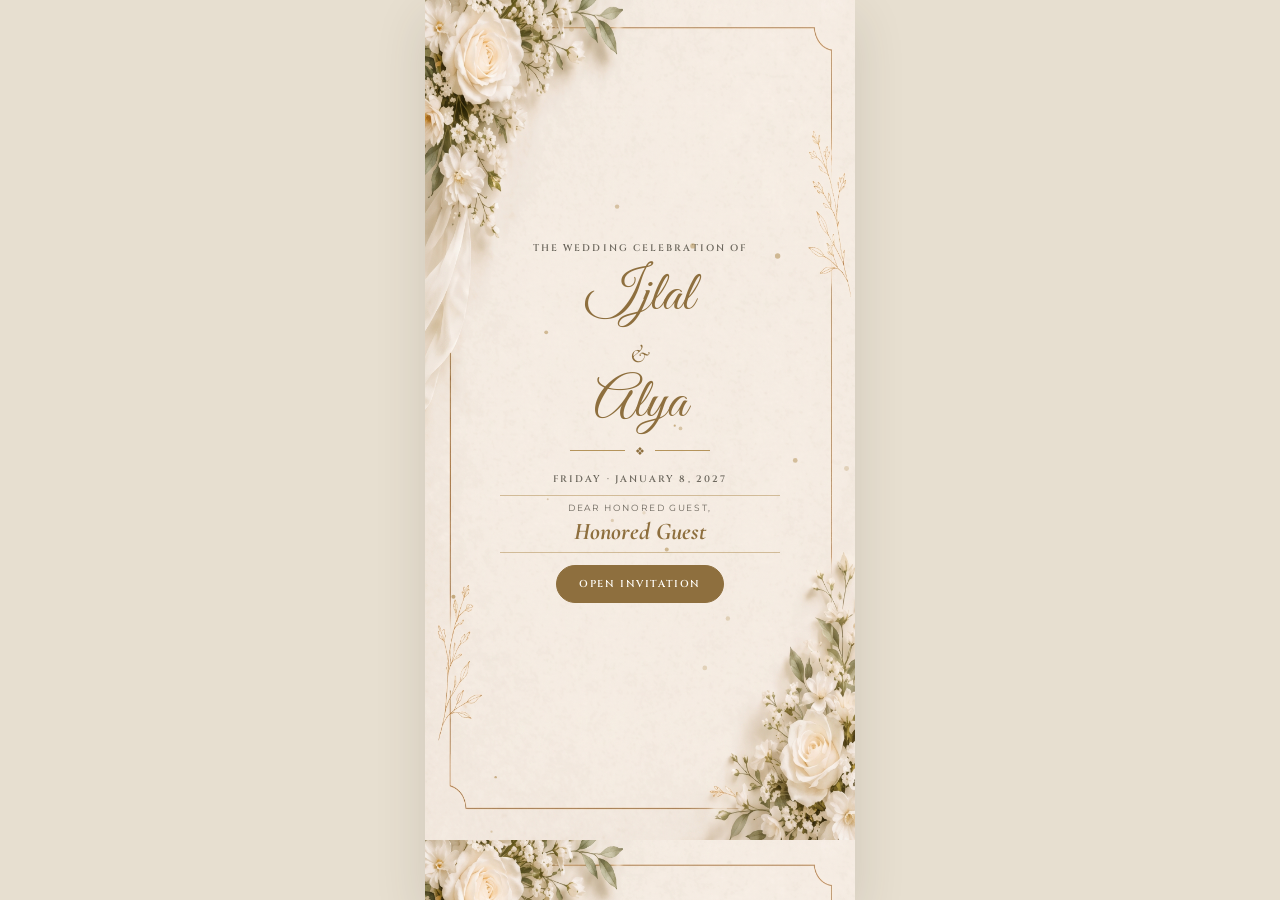
<file: index.html>
<!doctype html>
<html lang="en">
<head>
  <meta charset="utf-8">
  <meta name="viewport" content="width=device-width, initial-scale=1, viewport-fit=cover">
  <meta name="theme-color" content="#f7f2e7">
  <title>The Wedding of Alya &amp; Ijlal</title>

  <link rel="preconnect" href="https://fonts.googleapis.com">
  <link rel="preconnect" href="https://fonts.gstatic.com" crossorigin>
  <link href="https://fonts.googleapis.com/css2?family=Amiri:wght@400;700&family=Cinzel:wght@400;500;600&family=Cormorant+Garamond:ital,wght@0,400;0,500;0,600;1,400;1,600&family=Great+Vibes&family=Montserrat:wght@300;400;500;600&display=swap" rel="stylesheet">

  <link rel="stylesheet" href="css/tokens.css">
  <link rel="stylesheet" href="css/layout.css">
  <link rel="stylesheet" href="css/animations.css">
</head>
<body class="is-locked">
  <main class="mobile-viewport" id="appViewport">
    <!-- Gold sparkle particles (controlled via js/config.js) -->
    <canvas id="goldParticlesCanvas" aria-hidden="true"></canvas>

    <!-- =====================================================================
         CARD 0: OPENING COVER (TERKUNCI HINGGA "OPEN INVITATION" DIKLIK)
         ===================================================================== -->
    <section class="section cover-section" id="cover" aria-label="Opening Cover">
      <div class="gold-card-frame">
        <div class="card-bg-layer" data-card-bg aria-hidden="true"></div>
        <span class="notch tl" aria-hidden="true"></span>
        <span class="notch tr" aria-hidden="true"></span>
        <span class="notch bl" aria-hidden="true"></span>
        <span class="notch br" aria-hidden="true"></span>

        <div class="card-content">
          <p class="kicker-serif">The Wedding Celebration Of</p>

          <h1 class="couple-script cover-couple">
            Ijlal<br>
            <span class="cover-amp">&amp;</span><br>
            Alya
          </h1>

          <div class="ornament-divider" aria-hidden="true"><span>❖</span></div>

          <p class="kicker-serif">Friday · January 8, 2027</p>

          <div class="guest-recipient cover-guest-box">
            <span class="guest-label">Dear Honored Guest,</span>
            <strong class="guest-name" data-guest-name>Honored Guest</strong>
          </div>

          <button class="btn-primary" type="button" id="openInviteBtn">
            Open Invitation
          </button>
        </div>
      </div>
    </section>

    <!-- =====================================================================
         CARD 1: MAIN INVITATION DETAILS
         ===================================================================== -->
    <section class="section hero-section" id="home">
      <div class="gold-card-frame">
        <div class="card-bg-layer" data-card-bg aria-hidden="true"></div>
        <span class="notch tl" aria-hidden="true"></span>
        <span class="notch tr" aria-hidden="true"></span>
        <span class="notch bl" aria-hidden="true"></span>
        <span class="notch br" aria-hidden="true"></span>

        <div class="card-content">
          <p class="bismillah reveal">بِسْمِ اللَّهِ الرَّحْمَٰنِ الرَّحِيمِ</p>

          <p class="kicker-serif reveal">
            Assalamualaikum Warahmatullahi Wabarakatuh
          </p>

          <p class="body-copy reveal">
            With the grace and blessings of Allah SWT, we cordially request the honor of your presence at our wedding celebration.
          </p>

          <p class="italic-subtitle reveal">The Wedding Of</p>

          <h2 class="couple-script reveal" id="groomName">Muhammed Ijlal Basha</h2>
          <p class="parent-caption reveal" id="groomParents">
            Son of Mr. Sakariya &amp; Mrs. Najmunnisa Vadakkakath
          </p>

          <div class="amp-line reveal" aria-hidden="true">
            <span>&amp;</span>
          </div>

          <h2 class="couple-script reveal" id="brideName">Alya Anantha Diahsaputri</h2>
          <p class="parent-caption reveal" id="brideParents">
            Daughter of Mr. Saryanto &amp; Mrs. Yuli Setiyowati
          </p>
          

          <div class="date-trio-grid reveal">
            <div class="date-col-side">FRIDAY</div>
            <div class="date-col-center">
              <span class="month">JANUARY</span>
              <strong class="day">8</strong>
              <span class="year">2027</span>
            </div>
            <div class="date-col-side">
              <span class="time-label">TIME:</span>
              10:00 AM<br>
              TO 3:00 PM
            </div>
          </div>

          <p class="venue-kicker reveal">ALANKAR AUDITORIUM</p>
        </div>
      </div>
    </section>

    <!-- =====================================================================
         CARD 2: SAVE THE DATE, COUNTDOWN & VENUE
         ===================================================================== -->
    <section class="section" id="acara">
      <div class="gold-card-frame compact-frame">
        <div class="card-bg-layer" data-card-bg aria-hidden="true"></div>
        <span class="notch tl" aria-hidden="true"></span>
        <span class="notch tr" aria-hidden="true"></span>
        <span class="notch bl" aria-hidden="true"></span>
        <span class="notch br" aria-hidden="true"></span>

        <div class="card-content">
          <p class="kicker-serif reveal">The Wedding Day</p>
          <h2 class="section-heading reveal">Save The Date</h2>
          <div class="ornament-divider reveal" aria-hidden="true"><span>❖</span></div>

          <div class="countdown-row reveal" role="timer" aria-label="Wedding countdown">
            <div class="cd-box"><b id="cdDays">0</b><span>DAYS</span></div>
            <div class="cd-box"><b id="cdHours">0</b><span>HOURS</span></div>
            <div class="cd-box"><b id="cdMinutes">0</b><span>MINUTES</span></div>
            <div class="cd-box"><b id="cdSeconds">0</b><span>SECONDS</span></div>
          </div>

          <article class="inner-paper-card reveal">
            <div class="event-item">
              <span class="event-day">Friday</span>
              <h3>Wedding Reception</h3>
              <p class="event-date">January 8, 2027</p>
              <p class="event-time">10:00 AM – 3:00 PM</p>
            </div>
          </article>

          <article class="inner-paper-card reveal">
            <div class="pin-icon" aria-hidden="true">
              <svg width="20" height="20" viewBox="0 0 24 24" fill="currentColor">
                <path d="M12 2C8.13 2 5 5.13 5 9c0 5.25 7 13 7 13s7-7.75 7-13c0-3.87-3.13-7-7-7zm0 9.5a2.5 2.5 0 010-5 2.5 2.5 0 010 5z"/>
              </svg>
            </div>
            <p class="kicker-serif">Venue</p>
            <h3 class="venue-title">Alankar Auditorium</h3>
            <a class="btn-outline" style="margin-top: 10px;" target="_blank" rel="noopener"
               href="https://maps.app.goo.gl/t9KXvrFyNUUyo8VB8">
              View on Google Maps ↗
            </a>
          </article>
        </div>
      </div>
    </section>

    <!-- =====================================================================
         CARD 3: PRAYERS & CLOSING
         ===================================================================== -->
    <section class="section" id="doa">
      <div class="gold-card-frame compact-frame">
        <div class="card-bg-layer" data-card-bg aria-hidden="true"></div>
        <span class="notch tl" aria-hidden="true"></span>
        <span class="notch tr" aria-hidden="true"></span>
        <span class="notch bl" aria-hidden="true"></span>
        <span class="notch br" aria-hidden="true"></span>

        <div class="card-content">
          <p class="kicker-serif reveal">With Love &amp; Gratitude</p>
          <h2 class="section-heading reveal">Prayers &amp; Blessings</h2>
          <div class="ornament-divider reveal" aria-hidden="true"><span>❖</span></div>

          <p class="body-copy reveal">
            No words can express our heartfelt gratitude should you grace us with your presence and bestow your warm prayers and blessings upon our union.
          </p>

          <p class="salam-closing reveal">Wassalamualaikum Warahmatullahi Wabarakatuh</p>
          <p class="body-copy reveal" style="margin-bottom: 10px;">With love and joy,</p>

          <div class="inner-paper-card family-card reveal">
            <div class="family-block">
              <span class="family-label">Family of the Groom</span>
              <strong>Mr. Sakariya &amp; Mrs. Najmunnisa Vadakkakath</strong>
            </div>
            <div class="dashed-sep" aria-hidden="true"></div>
            <div class="family-block">
              <span class="family-label">Family of the Bride</span>
              <strong>Mr. Saryanto &amp; Mrs. Yuli Setiyowati</strong>
            </div>
          </div>

          <p class="couple-script reveal" style="font-size: 34px; margin-top: 14px;">
            Ijlal &amp; Alya
          </p>
          <p class="kicker-serif reveal" style="margin-top: 2px;">8 · 1 · 2027</p>
        </div>
      </div>
    </section>
  </main>

  <script type="module" src="js/main.js"></script>
</body>
</html>
</file>
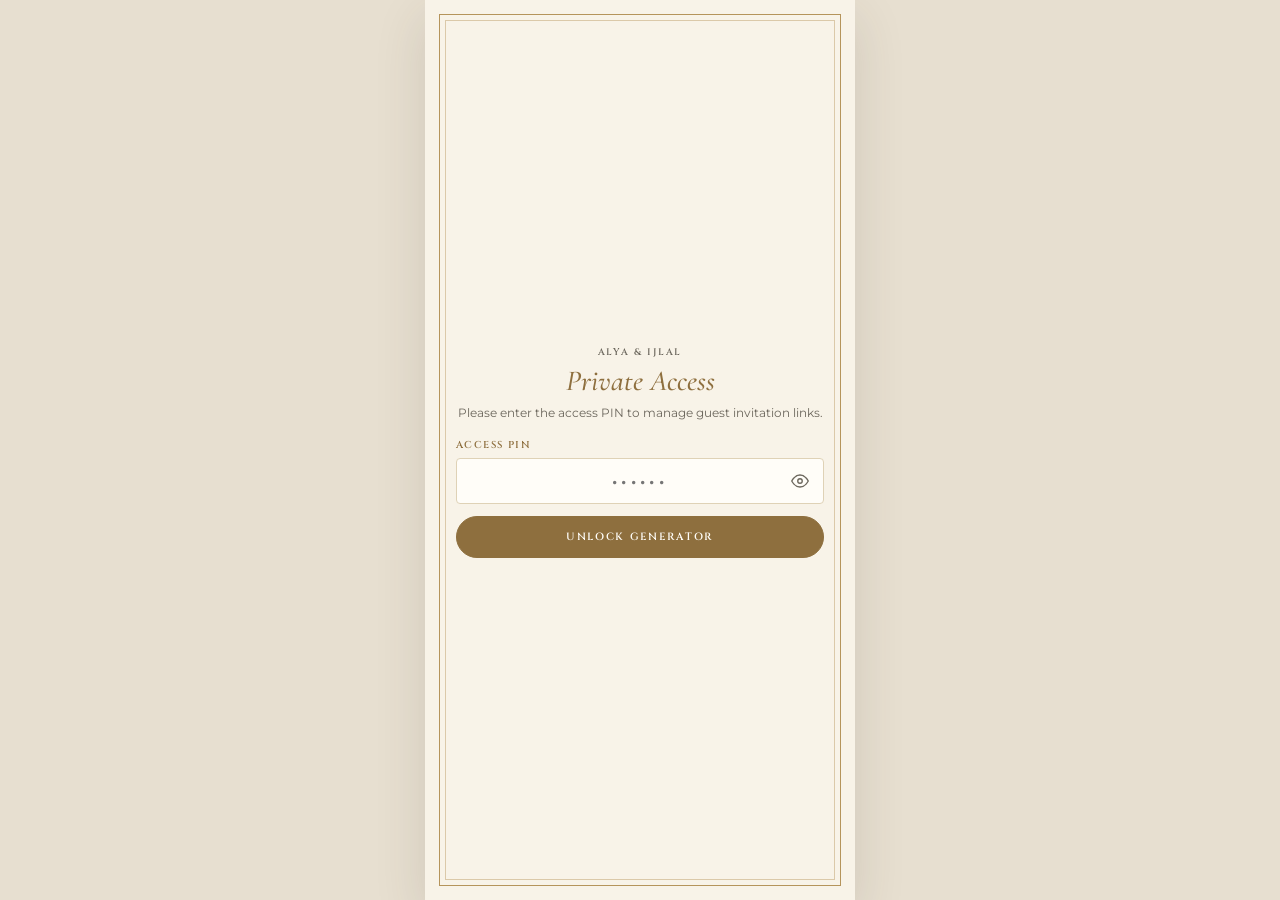
<file: custom-invitation-0110.html>
<!doctype html>
<html lang="en">
<head>
  <meta charset="utf-8">
  <meta name="viewport" content="width=device-width, initial-scale=1, viewport-fit=cover">
  <meta name="robots" content="noindex, nofollow">
  <meta name="theme-color" content="#f7f2e7">
  <title>Guest Link Manager — Alya &amp; Ijlal</title>

  <link rel="preconnect" href="https://fonts.googleapis.com">
  <link rel="preconnect" href="https://fonts.gstatic.com" crossorigin>
  <link href="https://fonts.googleapis.com/css2?family=Cinzel:wght@400;500;600&family=Cormorant+Garamond:ital,wght@0,400;0,500;0,600;1,400;1,600&family=Montserrat:wght@300;400;500;600&display=swap" rel="stylesheet">
  <link rel="stylesheet" href="css/tokens.css">

  <style>
    *, *::before, *::after { box-sizing: border-box; }

    body {
      margin: 0;
      background-color: var(--bg-desktop, #e7dfd0);
      color: var(--ink-primary, #3f3c35);
      font-family: var(--font-sans, 'Montserrat', sans-serif);
      -webkit-font-smoothing: antialiased;
    }

    .mobile-shell {
      position: relative;
      width: 100%;
      max-width: 430px;
      min-height: 100svh;
      margin: 0 auto;
      padding: 14px;
      background-color: var(--paper-cream, #f8f3e8);
      box-shadow: 0 18px 48px rgba(63, 60, 53, 0.14);
    }

    .gold-panel {
      position: relative;
      border: 1.2px solid var(--gold-primary, #b5945b);
      padding: 24px 16px 20px;
      min-height: calc(100svh - 28px);
      display: flex;
      flex-direction: column;
    }

    .gold-panel::before {
      content: "";
      position: absolute;
      inset: 5px;
      border: 0.5px solid rgba(181, 148, 91, 0.45);
      pointer-events: none;
    }

    .panel-inner {
      position: relative;
      z-index: 2;
      width: 100%;
      margin: auto 0;
    }

    .kicker {
      font-family: var(--font-serif-caps, 'Cinzel', serif);
      font-size: 9.5px;
      font-weight: 600;
      letter-spacing: 0.2em;
      text-transform: uppercase;
      text-align: center;
      color: var(--ink-muted, #6c675d);
      margin: 0 0 4px;
    }

    h1 {
      font-family: var(--font-serif-editorial, 'Cormorant Garamond', serif);
      font-style: italic;
      font-weight: 500;
      font-size: 29px;
      text-align: center;
      color: var(--gold-dark, #8e6f3e);
      margin: 0 0 6px;
    }

    .subtitle {
      font-size: 11.5px;
      line-height: 1.6;
      text-align: center;
      color: var(--ink-muted, #6c675d);
      margin: 0 0 16px;
    }

    label {
      display: block;
      font-family: var(--font-serif-caps, 'Cinzel', serif);
      font-size: 10px;
      font-weight: 600;
      letter-spacing: 0.14em;
      text-transform: uppercase;
      color: var(--gold-dark, #8e6f3e);
      margin-bottom: 6px;
    }

    .pin-input-wrap {
      position: relative;
      display: flex;
      align-items: center;
    }

    .pin-input {
      width: 100%;
      height: 46px;
      padding: 10px 44px;
      border: 1px solid var(--gold-soft, #dfd2b6);
      background: #fffdf8;
      color: var(--ink-primary, #3f3c35);
      font-family: inherit;
      font-size: 16px;
      text-align: center;
      letter-spacing: 0.28em;
      font-weight: 600;
      border-radius: 4px;
      transition: border-color 0.2s ease, background-color 0.2s ease;
    }

    .pin-input.is-invalid {
      border-color: #c53030;
      background-color: #fff8f8;
    }

    .btn-eye {
      position: absolute;
      right: 6px;
      width: 36px;
      height: 36px;
      display: inline-flex;
      align-items: center;
      justify-content: center;
      background: transparent;
      border: none;
      color: var(--ink-muted, #6c675d);
      cursor: pointer;
      border-radius: 50%;
    }

    .btn-eye:hover {
      color: var(--gold-dark, #8e6f3e);
      background: rgba(181, 148, 91, 0.1);
    }

    textarea {
      width: 100%;
      padding: 10px 12px;
      border: 1px solid var(--gold-soft, #dfd2b6);
      background: #fffdf8;
      color: var(--ink-primary, #3f3c35);
      font-family: inherit;
      font-size: 13.5px;
      line-height: 1.55;
      border-radius: 4px;
      resize: vertical;
    }

    .pin-input:focus, textarea:focus {
      outline: none;
      border-color: var(--gold-primary, #b5945b);
    }

    .btn-generate {
      margin-top: 12px;
      width: 100%;
      min-height: 42px;
      padding: 11px 18px;
      background-color: var(--gold-dark, #8e6f3e);
      color: #fffdf8;
      border: 1px solid var(--gold-dark, #8e6f3e);
      border-radius: 999px;
      font-family: var(--font-serif-caps, 'Cinzel', serif);
      font-size: 10.5px;
      font-weight: 600;
      letter-spacing: 0.16em;
      text-transform: uppercase;
      cursor: pointer;
    }

    .btn-generate:active { transform: scale(0.98); }

    .pin-alert {
      display: none;
      align-items: center;
      justify-content: center;
      gap: 8px;
      margin-top: 14px;
      padding: 10px 12px;
      background: #fdf2f2;
      border: 1px solid #e2a3a3;
      color: #9b2c2c;
      font-size: 12px;
      font-weight: 500;
      border-radius: 6px;
      text-align: center;
    }

    .pin-alert.is-visible { display: flex; }

    @keyframes shakeInput {
      0%, 100% { transform: translateX(0); }
      20%, 60% { transform: translateX(-6px); }
      40%, 80% { transform: translateX(6px); }
    }

    .shake { animation: shakeInput 0.35s ease; }

    /* Header Riwayat */
    .result-header {
      display: none;
      justify-content: space-between;
      align-items: center;
      gap: 6px;
      margin: 18px 0 8px;
      padding-top: 14px;
      border-top: 0.8px solid rgba(181, 148, 91, 0.45);
      font-size: 11px;
      font-weight: 500;
      color: var(--ink-muted, #6c675d);
    }

    .result-header.is-visible { display: flex; }

    .header-actions {
      display: flex;
      gap: 6px;
    }

    .btn-backup {
      background: transparent;
      border: 1px solid var(--gold-primary, #b5945b);
      color: var(--gold-dark, #8e6f3e);
      border-radius: 999px;
      padding: 4px 10px;
      font-size: 10.5px;
      cursor: pointer;
    }

    .btn-clear {
      background: transparent;
      border: 1px solid #d4a5a5;
      color: #9b2c2c;
      border-radius: 999px;
      padding: 4px 10px;
      font-size: 10.5px;
      cursor: pointer;
    }

    /* Area Riwayat Scrollable */
    .guest-list {
      display: flex;
      flex-direction: column;
      gap: 9px;
      max-height: 330px;
      overflow-y: auto;
      padding-right: 4px;
      overscroll-behavior: contain;
    }

    .guest-list::-webkit-scrollbar {
      width: 4px;
    }
    .guest-list::-webkit-scrollbar-track {
      background: rgba(223, 210, 182, 0.35);
      border-radius: 999px;
    }
    .guest-list::-webkit-scrollbar-thumb {
      background: var(--gold-primary, #b5945b);
      border-radius: 999px;
    }

    .guest-card {
      position: relative;
      background: rgba(255, 253, 248, 0.92);
      border: 1px solid var(--gold-soft, #dfd2b6);
      padding: 10px 12px;
      border-radius: 4px;
      flex-shrink: 0;
    }

    .guest-card-top {
      display: flex;
      justify-content: space-between;
      align-items: flex-start;
      gap: 8px;
    }

    .guest-name {
      display: block;
      font-family: var(--font-serif-editorial, 'Cormorant Garamond', serif);
      font-style: italic;
      font-size: 19px;
      font-weight: 600;
      color: var(--gold-dark, #8e6f3e);
      margin-bottom: 2px;
    }

    .btn-delete-guest {
      background: transparent;
      border: 1px solid transparent;
      color: var(--ink-muted, #6c675d);
      font-size: 16px;
      line-height: 1;
      padding: 2px 6px;
      cursor: pointer;
      border-radius: 4px;
    }

    .btn-delete-guest:hover {
      color: #9b2c2c;
      background: #fdf2f2;
      border-color: #ebd0d0;
    }

    .guest-url {
      display: block;
      font-size: 10px;
      color: var(--ink-muted, #6c675d);
      word-break: break-all;
      margin-bottom: 8px;
    }

    .action-row {
      display: grid;
      grid-template-columns: 1fr 1fr 1.25fr;
      gap: 6px;
    }

    .btn-action {
      display: inline-flex;
      align-items: center;
      justify-content: center;
      min-height: 34px;
      padding: 5px 8px;
      font-family: inherit;
      font-size: 11px;
      font-weight: 500;
      border-radius: 999px;
      text-decoration: none;
      cursor: pointer;
    }

    .btn-preview {
      background: transparent;
      border: 1px solid var(--gold-soft, #dfd2b6);
      color: var(--ink-primary, #3f3c35);
    }

    .btn-copy {
      background: #fffdf8;
      border: 1px solid var(--gold-dark, #8e6f3e);
      color: var(--gold-dark, #8e6f3e);
    }

    .btn-wa {
      background: #25d366;
      border: 1px solid #25d366;
      color: #ffffff;
    }

    /* ========================================================================
       MODAL KONFIRMASI HAPUS (CUSTOM IN-APP DIALOG)
       ======================================================================== */
    .confirm-backdrop {
      position: fixed;
      inset: 0;
      background: rgba(63, 60, 53, 0.45);
      backdrop-filter: blur(2px);
      display: flex;
      align-items: center;
      justify-content: center;
      padding: 20px;
      z-index: 50;
    }

    .confirm-box {
      width: 100%;
      max-width: 340px;
      background: var(--paper-cream, #f8f3e8);
      border: 1.2px solid var(--gold-primary, #b5945b);
      padding: 22px 18px 18px;
      text-align: center;
      box-shadow: 0 18px 40px rgba(0, 0, 0, 0.22);
      border-radius: 6px;
    }

    .confirm-title {
      font-family: var(--font-serif-editorial, 'Cormorant Garamond', serif);
      font-style: italic;
      font-size: 24px;
      font-weight: 600;
      color: var(--gold-dark, #8e6f3e);
      margin: 0 0 8px;
    }

    .confirm-desc {
      font-size: 12.5px;
      line-height: 1.6;
      color: var(--ink-primary, #3f3c35);
      margin: 0 0 18px;
    }

    .confirm-actions {
      display: grid;
      grid-template-columns: 1fr 1fr;
      gap: 8px;
    }

    .btn-modal-cancel,
    .btn-modal-danger {
      min-height: 40px;
      padding: 9px 12px;
      border-radius: 999px;
      font-family: var(--font-serif-caps, 'Cinzel', serif);
      font-size: 10px;
      font-weight: 600;
      letter-spacing: 0.12em;
      text-transform: uppercase;
      cursor: pointer;
    }

    .btn-modal-cancel {
      background: #fffdf8;
      border: 1px solid var(--gold-soft, #dfd2b6);
      color: var(--ink-muted, #6c675d);
    }

    .btn-modal-danger {
      background: #9b2c2c;
      border: 1px solid #9b2c2c;
      color: #fffdf8;
    }

    .is-hidden { display: none !important; }
  </style>
</head>
<body>
  <main class="mobile-shell">
    <div class="gold-panel">
      <!-- LAYAR KUNCI PIN -->
      <div class="panel-inner" id="pinGate">
        <p class="kicker">Alya &amp; Ijlal</p>
        <h1>Private Access</h1>
        <p class="subtitle">Please enter the access PIN to manage guest invitation links.</p>

        <form id="pinForm" novalidate>
          <label for="pinInput">Access PIN</label>
          <div class="pin-input-wrap" id="pinInputWrap">
            <input id="pinInput" class="pin-input" type="password" inputmode="numeric" autocomplete="off" placeholder="••••••">
            <button type="button" class="btn-eye" id="togglePinBtn" aria-label="Show PIN" title="Show / Hide PIN">
              <svg id="eyeOpenIcon" width="18" height="18" viewBox="0 0 24 24" fill="none" stroke="currentColor" stroke-width="1.8" stroke-linecap="round" stroke-linejoin="round">
                <path d="M1 12s4-8 11-8 11 8 11 8-4 8-11 8-11-8-11-8z"></path>
                <circle cx="12" cy="12" r="3"></circle>
              </svg>
              <svg id="eyeClosedIcon" class="is-hidden" width="18" height="18" viewBox="0 0 24 24" fill="none" stroke="currentColor" stroke-width="1.8" stroke-linecap="round" stroke-linejoin="round">
                <path d="M17.94 17.94A10.07 10.07 0 0 1 12 20c-7 0-11-8-11-8a18.45 18.45 0 0 1 5.06-5.94"></path>
                <path d="M9.9 4.24A9.12 9.12 0 0 1 12 4c7 0 11 8 11 8a18.5 18.5 0 0 1-2.16 3.19"></path>
                <line x1="1" y1="1" x2="23" y2="23"></line>
              </svg>
            </button>
          </div>

          <button class="btn-generate" type="submit">Unlock Generator</button>

          <div class="pin-alert" id="pinAlert" role="alert">
            <svg width="16" height="16" viewBox="0 0 24 24" fill="none" stroke="currentColor" stroke-width="2">
              <circle cx="12" cy="12" r="10"></circle>
              <line x1="12" y1="8" x2="12" y2="12"></line>
              <line x1="12" y1="16" x2="12.01" y2="16"></line>
            </svg>
            <span id="pinAlertText">PIN yang Anda masukkan salah. Silakan coba lagi.</span>
          </div>
        </form>
      </div>

      <!-- LAYAR UTAMA GENERATOR -->
      <div class="panel-inner is-hidden" id="generatorApp">
        <p class="kicker">Alya &amp; Ijlal</p>
        <h1>Guest Link Generator</h1>
        <p class="subtitle">
          Type or paste guest names below (one name per line) to add them to your invitation list.
        </p>

        <label for="guestNames">Add Guest Names (1 Per Line)</label>
        <textarea id="guestNames" rows="3" placeholder="Mr. Budi Santoso&#10;Dr. Ahmad &amp; Family&#10;Ms. Sarah"></textarea>

        <button class="btn-generate" type="button" id="generateBtn">
          + Add &amp; Create Links
        </button>

        <div class="result-header" id="resultHeader">
          <span id="guestCount">0 Guests</span>
          <div class="header-actions">
            <button class="btn-backup" type="button" id="copyAllNamesBtn">Copy List</button>
            <button class="btn-clear" type="button" id="clearAllBtn">Clear</button>
          </div>
        </div>

        <div class="guest-list" id="resultList"></div>
      </div>
    </div>
  </main>

  <!-- MODAL KONFIRMASI HAPUS (CUSTOM) -->
  <div class="confirm-backdrop is-hidden" id="confirmModal" role="dialog" aria-modal="true" aria-labelledby="confirmTitle">
    <div class="confirm-box">
      <h2 class="confirm-title" id="confirmTitle">Remove Guest</h2>
      <p class="confirm-desc" id="confirmDesc">Are you sure you want to remove this guest from the list?</p>
      <div class="confirm-actions">
        <button type="button" class="btn-modal-cancel" id="confirmCancelBtn">Cancel</button>
        <button type="button" class="btn-modal-danger" id="confirmOkBtn">Yes, Remove</button>
      </div>
    </div>
  </div>

  <script type="module">
    import { INVITATION_CONFIG, createGuestSignature } from "./js/config.js";

    const STORAGE_KEY = "alya_ijlal_guest_history_v2";
    const AUTH_KEY = "alya_ijlal_gen_unlocked";

    const rawPin = INVITATION_CONFIG?.generator?.pin;
    const requiredPin = rawPin !== undefined ? String(rawPin).trim() : "261226";

    const pinGate = document.getElementById("pinGate");
    const generatorApp = document.getElementById("generatorApp");
    const pinForm = document.getElementById("pinForm");
    const pinInputWrap = document.getElementById("pinInputWrap");
    const pinInput = document.getElementById("pinInput");
    const togglePinBtn = document.getElementById("togglePinBtn");
    const eyeOpenIcon = document.getElementById("eyeOpenIcon");
    const eyeClosedIcon = document.getElementById("eyeClosedIcon");
    const pinAlert = document.getElementById("pinAlert");
    const pinAlertText = document.getElementById("pinAlertText");

    function unlockGenerator() {
      pinGate.classList.add("is-hidden");
      generatorApp.classList.remove("is-hidden");
    }

    function showPinError(message) {
      pinAlertText.textContent = message;
      pinAlert.classList.add("is-visible");
      pinInput.classList.add("is-invalid");
      pinInputWrap.classList.remove("shake");
      void pinInputWrap.offsetWidth;
      pinInputWrap.classList.add("shake");
    }

    function clearPinError() {
      pinAlert.classList.remove("is-visible");
      pinInput.classList.remove("is-invalid");
    }

    togglePinBtn.addEventListener("click", () => {
      const isHidden = pinInput.type === "password";
      pinInput.type = isHidden ? "text" : "password";
      eyeOpenIcon.classList.toggle("is-hidden", isHidden);
      eyeClosedIcon.classList.toggle("is-hidden", !isHidden);
      togglePinBtn.setAttribute("aria-label", isHidden ? "Hide PIN" : "Show PIN");
      pinInput.focus();
    });

    pinInput.addEventListener("input", clearPinError);

    if (!requiredPin || sessionStorage.getItem(AUTH_KEY) === "1") {
      unlockGenerator();
    }

    pinForm.addEventListener("submit", (e) => {
      e.preventDefault();
      const entered = pinInput.value.trim();

      if (!entered) {
        showPinError("Silakan masukkan PIN terlebih dahulu.");
        pinInput.focus();
        return;
      }

      if (entered === requiredPin) {
        sessionStorage.setItem(AUTH_KEY, "1");
        clearPinError();
        unlockGenerator();
      } else {
        showPinError("PIN salah. Periksa kembali kode akses Anda.");
        pinInput.value = "";
        pinInput.focus();
      }
    });

    // =========================================================================
    // MODAL KONFIRMASI KUSTOM (PENGGANTI BROWSER CONFIRM)
    // =========================================================================
    const confirmModal = document.getElementById("confirmModal");
    const confirmTitle = document.getElementById("confirmTitle");
    const confirmDesc = document.getElementById("confirmDesc");
    const confirmCancelBtn = document.getElementById("confirmCancelBtn");
    const confirmOkBtn = document.getElementById("confirmOkBtn");
    let pendingConfirmAction = null;

    function openConfirmModal({ title, description, confirmLabel, onConfirm }) {
      confirmTitle.textContent = title;
      confirmDesc.innerHTML = description;
      confirmOkBtn.textContent = confirmLabel;
      pendingConfirmAction = onConfirm;
      confirmModal.classList.remove("is-hidden");
    }

    function closeConfirmModal() {
      confirmModal.classList.add("is-hidden");
      pendingConfirmAction = null;
    }

    confirmCancelBtn.addEventListener("click", closeConfirmModal);
    confirmModal.addEventListener("click", (e) => {
      if (e.target === confirmModal) closeConfirmModal();
    });
    document.addEventListener("keydown", (e) => {
      if (e.key === "Escape" && !confirmModal.classList.contains("is-hidden")) {
        closeConfirmModal();
      }
    });
    confirmOkBtn.addEventListener("click", () => {
      if (typeof pendingConfirmAction === "function") {
        pendingConfirmAction();
      }
      closeConfirmModal();
    });

    // =========================================================================
    // LOGIKA RIWAYAT TAMU BERTUMPUK & SCROLLABLE
    // =========================================================================
    const textarea = document.getElementById("guestNames");
    const generateBtn = document.getElementById("generateBtn");
    const resultList = document.getElementById("resultList");
    const resultHeader = document.getElementById("resultHeader");
    const guestCountEl = document.getElementById("guestCount");
    const copyAllNamesBtn = document.getElementById("copyAllNamesBtn");
    const clearAllBtn = document.getElementById("clearAllBtn");

    function loadGuestHistory() {
      const raw = localStorage.getItem(STORAGE_KEY);
      if (!raw) return [];
      try {
        const parsed = JSON.parse(raw);
        return Array.isArray(parsed) ? parsed : [];
      } catch {
        return [];
      }
    }

    function saveGuestHistory(list) {
      localStorage.setItem(STORAGE_KEY, JSON.stringify(list));
    }

    function resolveBaseInvitationUrl() {
      const targetFile = window.location.protocol === "file:" ? "index.html" : "./";
      return new URL(targetFile, window.location.href);
    }

    function escapeHtml(str) {
      return str
        .replace(/&/g, "&amp;")
        .replace(/</g, "&lt;")
        .replace(/>/g, "&gt;")
        .replace(/"/g, "&quot;");
    }

    async function copyToClipboard(text) {
      if (!text) return false;
      if (navigator.clipboard && window.isSecureContext) {
        try {
          await navigator.clipboard.writeText(text);
          return true;
        } catch {}
      }
      const tempArea = document.createElement("textarea");
      tempArea.value = text;
      tempArea.setAttribute("readonly", "");
      tempArea.style.position = "fixed";
      tempArea.style.opacity = "0";
      document.body.appendChild(tempArea);
      tempArea.select();
      tempArea.setSelectionRange(0, 99999);
      let copied = false;
      try {
        copied = document.execCommand("copy");
      } catch {
        copied = false;
      }
      document.body.removeChild(tempArea);
      return copied;
    }

    function renderGuestHistory() {
      const names = loadGuestHistory();
      resultList.innerHTML = "";

      if (names.length === 0) {
        resultHeader.classList.remove("is-visible");
        return;
      }

      resultHeader.classList.add("is-visible");
      guestCountEl.textContent = `${names.length} Guest${names.length > 1 ? "s" : ""}`;

      names.forEach((name, index) => {
        const urlObj = resolveBaseInvitationUrl();
        urlObj.searchParams.set("to", name);
        urlObj.searchParams.set("s", createGuestSignature(name));
        const finalLink = urlObj.toString();

        const waMessage = [
          "Assalamualaikum Warahmatullahi Wabarakatuh.",
          "",
          `Dear *${name}*,`,
          "With the grace and blessings of Allah SWT, we cordially invite you to the wedding celebration of *Alya & Ijlal*.",
          "",
          "Please open your personal invitation here:",
          finalLink,
          "",
          "Thank you for your warm prayers and blessings."
        ].join("\n");

        const card = document.createElement("div");
        card.className = "guest-card";
        card.innerHTML = `
          <div class="guest-card-top">
            <strong class="guest-name">${escapeHtml(name)}</strong>
            <button type="button" class="btn-delete-guest" title="Remove guest" aria-label="Remove ${escapeHtml(name)}">&times;</button>
          </div>
          <span class="guest-url">${escapeHtml(finalLink)}</span>
          <div class="action-row">
            <a class="btn-action btn-preview" target="_blank" rel="noopener" href="${finalLink}">Preview ↗</a>
            <button type="button" class="btn-action btn-copy">Copy Link</button>
            <a class="btn-action btn-wa" target="_blank" rel="noopener" href="https://wa.me/?text=${encodeURIComponent(waMessage)}">WhatsApp</a>
          </div>
        `;

        card.querySelector(".btn-copy").addEventListener("click", async (e) => {
          const ok = await copyToClipboard(finalLink);
          e.target.textContent = ok ? "Copied!" : "Failed";
          setTimeout(() => { e.target.textContent = "Copy Link"; }, 1500);
        });

        // Hapus satuan dengan modal konfirmasi kustom
        card.querySelector(".btn-delete-guest").addEventListener("click", () => {
          openConfirmModal({
            title: "Remove Guest",
            description: `Remove <strong>${escapeHtml(name)}</strong> from your invitation history?`,
            confirmLabel: "Yes, Remove",
            onConfirm: () => {
              const current = loadGuestHistory();
              current.splice(index, 1);
              saveGuestHistory(current);
              renderGuestHistory();
            }
          });
        });

        resultList.appendChild(card);
      });
    }

    // Langsung tambahkan tanpa konfirmasi agar cepat untuk input berulang
    function addGuestsFromInput() {
      const incoming = textarea.value
        .split("\n")
        .map((line) => line.trim())
        .filter(Boolean);

      if (incoming.length === 0) return;

      const existing = loadGuestHistory();
      const existingLower = new Set(existing.map((n) => n.toLowerCase()));

      const uniqueNew = incoming.filter((name) => {
        const key = name.toLowerCase();
        if (existingLower.has(key)) return false;
        existingLower.add(key);
        return true;
      });

      const updated = [...uniqueNew, ...existing];
      saveGuestHistory(updated);
      textarea.value = "";
      resultList.scrollTop = 0;
      renderGuestHistory();
    }

    copyAllNamesBtn.addEventListener("click", async () => {
      const allNamesText = loadGuestHistory().join("\n");
      const ok = await copyToClipboard(allNamesText);
      copyAllNamesBtn.textContent = ok ? "List Copied!" : "Failed";
      setTimeout(() => { copyAllNamesBtn.textContent = "Copy List"; }, 1500);
    });

    // Clear semua dengan modal konfirmasi kustom
    clearAllBtn.addEventListener("click", () => {
      const total = loadGuestHistory().length;
      if (total === 0) return;

      openConfirmModal({
        title: "Clear All History",
        description: `Are you sure you want to delete all <strong>${total} guest${total > 1 ? "s" : ""}</strong> from this device?`,
        confirmLabel: "Yes, Clear All",
        onConfirm: () => {
          saveGuestHistory([]);
          renderGuestHistory();
        }
      });
    });

    generateBtn.addEventListener("click", addGuestsFromInput);

    renderGuestHistory();
  </script>
</body>
</html>
</file>
<file: css/tokens.css>
/* ==========================================================================
   DESIGN TOKENS (Palet Warna, Tipografi, Ukuran Mobile-First)
   ========================================================================== */
:root {
  /* Palet warna hangat sesuai Referensi 1 (Ivory Paper & Champagne Gold) */
  --bg-desktop: #e7dfd0;
  --paper-cream: #f8f3e8;
  --paper-highlight: #fffdf8;
  --paper-shadow: #ede4d2;
  --card-surface: rgba(255, 253, 248, 0.88);

  --gold-primary: #b5945b;
  --gold-dark: #8e6f3e;
  --gold-soft: #dfd2b6;
  --sage-leaf: #7f8b73;

  --ink-primary: #3f3c35;
  --ink-muted: #6c675d;

  /* Tipografi */
  --font-arabic: 'Amiri', serif;
  --font-serif-caps: 'Cinzel', serif;
  --font-serif-editorial: 'Cormorant Garamond', Georgia, serif;
  --font-script: 'Great Vibes', cursive;
  --font-sans: 'Montserrat', -apple-system, BlinkMacSystemFont, sans-serif;

  /* Ukuran Viewport Mobile */
  --mobile-max-width: 430px;
  --frame-inset: 12px;
  --tap-min-height: 44px;
}
</file>
<file: css/layout.css>
/* ==========================================================================
   MOBILE-FIRST LAYOUT & KOMPONEN KARTU UNDANGAN
   ========================================================================== */
*, *::before, *::after {
  box-sizing: border-box;
}

html {
  scroll-behavior: smooth;
  -webkit-text-size-adjust: 100%;
}

body {
  margin: 0;
  background-color: var(--bg-desktop);
  color: var(--ink-primary);
  font-family: var(--font-sans);
  -webkit-font-smoothing: antialiased;
}

/* Container utama berukuran layar HP standar (100% di mobile, 430px di desktop) */
.mobile-viewport {
  position: relative;
  width: 100%;
  max-width: var(--mobile-max-width);
  min-height: 100svh;
  margin: 0 auto;
  background-color: var(--paper-cream);
  /* Tekstur kertas katun halus */
  background-image:
    radial-gradient(circle at 50% 25%, var(--paper-highlight) 0%, var(--paper-cream) 68%, var(--paper-shadow) 100%),
    repeating-linear-gradient(0deg, rgba(181, 148, 91, 0.03) 0 1px, transparent 1px 4px),
    repeating-linear-gradient(90deg, rgba(181, 148, 91, 0.03) 0 1px, transparent 1px 4px);
  box-shadow: 0 18px 48px rgba(63, 60, 53, 0.14);
  overflow-x: hidden;
}

/* Layer opsional jika menggunakan gambar template latar penuh */
.bg-template-layer {
  position: fixed;
  top: 0;
  left: 50%;
  transform: translateX(-50%);
  width: 100%;
  max-width: var(--mobile-max-width);
  height: 100svh;
  pointer-events: none;
  z-index: 0;
}

.bg-template-layer img,
.bg-template-layer video {
  width: 100%;
  height: 100%;
  object-fit: cover;
  opacity: 0.96;
}

/* Section */
.section {
  position: relative;
  padding: 12px 0;
  z-index: 2;
}

.hero-section {
  min-height: 100svh;
  display: flex;
  flex-direction: column;
}

/* Bingkai Garis Emas Ganda dengan Sudut Melengkung (Signature Referensi 1) */
.gold-card-frame {
  position: relative;
  flex: 1;
  margin: var(--frame-inset);
  padding: 36px 20px 42px;
  border: 1.2px solid var(--gold-primary);
  display: flex;
  flex-direction: column;
  justify-content: center;
  text-align: center;
}

.gold-card-frame::before {
  content: "";
  position: absolute;
  inset: 5px;
  border: 0.5px solid rgba(181, 148, 91, 0.48);
  pointer-events: none;
}

.compact-frame {
  padding: 34px 18px 36px;
}

/* Sudut melengkung masuk (Notched Corners) */
.notch {
  position: absolute;
  width: 18px;
  height: 18px;
  border: 1.2px solid var(--gold-primary);
  background-color: var(--paper-cream);
  z-index: 3;
  pointer-events: none;
}
.notch.tl { top: -1px; left: -1px; border-top: 0; border-left: 0; border-bottom-right-radius: 18px; }
.notch.tr { top: -1px; right: -1px; border-top: 0; border-right: 0; border-bottom-left-radius: 18px; }
.notch.bl { bottom: -1px; left: -1px; border-bottom: 0; border-left: 0; border-top-right-radius: 18px; }
.notch.br { bottom: -1px; right: -1px; border-bottom: 0; border-right: 0; border-top-left-radius: 18px; }

/* Ornamen Bunga Sudut & Ranting Botani */
.floral-corner {
  position: absolute;
  width: 168px;
  max-width: 44vw;
  pointer-events: none;
  z-index: 4;
}
.floral-corner img,
.floral-corner svg {
  display: block;
  width: 100%;
  height: auto;
}
.floral-tl {
  top: -8px;
  left: -8px;
  transform-origin: top left;
}
.floral-br {
  bottom: -8px;
  right: -8px;
  transform-origin: bottom right;
}

.botanical-sprig {
  position: absolute;
  width: 46px;
  pointer-events: none;
  z-index: 3;
  opacity: 0.85;
}
.botanical-sprig svg,
.botanical-sprig img {
  display: block;
  width: 100%;
  height: auto;
}
.sprig-right {
  right: 4px;
  top: 28%;
}
.sprig-left {
  left: 4px;
  bottom: 24%;
}

.card-content {
  position: relative;
  z-index: 5;
}

/* Tipografi */
.bismillah {
  font-family: var(--font-arabic);
  font-size: 24px;
  color: var(--gold-dark);
  margin: 14px 0 8px;
  line-height: 1.6;
}

.kicker-serif {
  font-family: var(--font-serif-caps);
  font-size: 9.5px;
  font-weight: 600;
  letter-spacing: 0.22em;
  text-transform: uppercase;
  color: var(--ink-muted);
  line-height: 1.65;
  margin: 4px 0;
}

.body-copy {
  font-size: 12px;
  line-height: 1.8;
  color: var(--ink-muted);
  max-width: 310px;
  margin: 10px auto 14px;
}

.italic-subtitle {
  font-family: var(--font-serif-editorial);
  font-style: italic;
  font-size: 22px;
  color: var(--gold-dark);
  margin: 4px 0 2px;
}

.couple-script {
  font-family: var(--font-script);
  font-size: clamp(36px, 9.8vw, 44px);
  font-weight: 400;
  color: var(--gold-dark);
  line-height: 1.15;
  margin: 4px 0;
}

.parent-caption {
  font-family: var(--font-serif-caps);
  font-size: 9px;
  letter-spacing: 0.1em;
  color: var(--ink-muted);
  line-height: 1.55;
  max-width: 300px;
  margin: 0 auto;
}

/* Garis Pemisah "— & —" */
.amp-line {
  display: flex;
  align-items: center;
  justify-content: center;
  gap: 12px;
  width: 190px;
  margin: 10px auto;
}
.amp-line::before,
.amp-line::after {
  content: "";
  flex: 1;
  height: 0.8px;
  background-color: var(--gold-primary);
}
.amp-line span {
  font-family: var(--font-serif-editorial);
  font-style: italic;
  font-size: 23px;
  color: var(--gold-dark);
}

/* Tata Letak Tanggal 3 Kolom Persis Referensi 1 */
.date-trio-grid {
  display: grid;
  grid-template-columns: 1fr auto 1fr;
  align-items: center;
  max-width: 330px;
  margin: 18px auto 14px;
}
.date-col-side {
  font-family: var(--font-serif-caps);
  font-size: 9.5px;
  letter-spacing: 0.14em;
  color: var(--ink-primary);
  line-height: 1.65;
  padding: 0 6px;
}
.time-label {
  display: block;
  font-weight: 600;
  color: var(--gold-dark);
}
.date-col-center {
  border-left: 1px solid var(--gold-primary);
  border-right: 1px solid var(--gold-primary);
  padding: 2px 14px;
}
.date-col-center .month {
  display: block;
  font-family: var(--font-serif-caps);
  font-size: 9.5px;
  letter-spacing: 0.2em;
  color: var(--ink-muted);
}
.date-col-center .day {
  display: block;
  font-family: var(--font-serif-editorial);
  font-size: 38px;
  font-weight: 600;
  line-height: 1;
  color: var(--gold-dark);
  margin: 2px 0;
}
.date-col-center .year {
  display: block;
  font-family: var(--font-serif-caps);
  font-size: 10.5px;
  letter-spacing: 0.22em;
  color: var(--ink-muted);
}

.venue-kicker {
  font-family: var(--font-serif-caps);
  font-size: 9.5px;
  font-weight: 600;
  letter-spacing: 0.16em;
  color: var(--ink-primary);
  margin: 8px 0 4px;
}

/* Divider Ornamen Emas */
.ornament-divider {
  display: flex;
  align-items: center;
  justify-content: center;
  gap: 10px;
  width: 140px;
  margin: 10px auto 14px;
}
.ornament-divider::before,
.ornament-divider::after {
  content: "";
  flex: 1;
  height: 0.7px;
  background-color: var(--gold-primary);
}
.ornament-divider span {
  font-size: 11px;
  color: var(--gold-dark);
}

/* Kotak Nama Tamu */
.guest-recipient {
  margin: 10px auto 16px;
  padding: 8px 12px;
  max-width: 280px;
  border-top: 0.5px solid var(--gold-soft);
  border-bottom: 0.5px solid var(--gold-soft);
}
.guest-label {
  display: block;
  font-size: 9px;
  letter-spacing: 0.18em;
  text-transform: uppercase;
  color: var(--ink-muted);
}
.guest-name {
  display: block;
  font-family: var(--font-serif-editorial);
  font-style: italic;
  font-size: 21px;
  color: var(--gold-dark);
  margin-top: 2px;
}

/* Tombol Ramah Sentuhan Mobile (>= 44px) */
.btn-primary,
.btn-outline {
  display: inline-flex;
  align-items: center;
  justify-content: center;
  min-height: var(--tap-min-height);
  padding: 11px 24px;
  border-radius: 999px;
  font-family: var(--font-serif-caps);
  font-size: 10px;
  font-weight: 600;
  letter-spacing: 0.16em;
  text-transform: uppercase;
  text-decoration: none;
  cursor: pointer;
  transition: background-color 0.2s ease, transform 0.15s ease;
}
.btn-primary {
  background-color: var(--gold-dark);
  border: 1px solid var(--gold-dark);
  color: #fffdf8;
}
.btn-primary:active,
.btn-outline:active {
  transform: scale(0.98);
}
.btn-outline {
  background-color: transparent;
  border: 1px solid var(--gold-dark);
  color: var(--gold-dark);
}
.full-width {
  width: 100%;
}

/* Heading Section */
.section-heading {
  font-family: var(--font-serif-editorial);
  font-style: italic;
  font-size: 32px;
  font-weight: 500;
  color: var(--gold-dark);
  margin: 4px 0;
}

/* Hitung Mundur */
.countdown-row {
  display: grid;
  grid-template-columns: repeat(4, 1fr);
  gap: 8px;
  margin: 16px auto 20px;
}
.cd-box {
  background: var(--card-surface);
  border: 1px solid var(--gold-soft);
  padding: 10px 4px;
}
.cd-box b {
  display: block;
  font-family: var(--font-serif-editorial);
  font-size: 25px;
  color: var(--gold-dark);
  line-height: 1.1;
}
.cd-box span {
  font-size: 8px;
  letter-spacing: 0.15em;
  color: var(--ink-muted);
}

/* Kartu Konten Dalam */
.inner-paper-card {
  background: var(--card-surface);
  border: 1px solid var(--gold-soft);
  padding: 22px 16px;
  margin: 16px 0 0;
}

.event-day {
  font-family: var(--font-serif-caps);
  font-size: 9.5px;
  letter-spacing: 0.2em;
  text-transform: uppercase;
  color: var(--ink-muted);
}
.event-item h3 {
  font-family: var(--font-serif-editorial);
  font-style: italic;
  font-size: 27px;
  font-weight: 500;
  color: var(--gold-dark);
  margin: 4px 0;
}
.event-date {
  font-family: var(--font-serif-caps);
  font-size: 11px;
  letter-spacing: 0.12em;
  margin: 2px 0;
}
.event-time {
  font-size: 12px;
  color: var(--ink-muted);
  margin: 4px 0 0;
}

.dashed-sep {
  height: 1px;
  border-top: 0.8px dashed var(--gold-soft);
  margin: 18px 0;
}

.pin-icon {
  color: var(--gold-dark);
  margin-bottom: 4px;
}
.venue-title {
  font-family: var(--font-serif-caps);
  font-size: 14px;
  font-weight: 600;
  letter-spacing: 0.14em;
  margin: 4px 0 8px;
}
.venue-address {
  font-size: 11.5px;
  line-height: 1.75;
  color: var(--ink-muted);
  margin: 0 0 16px;
}

/* Keluarga & Doa */
.salam-closing {
  font-family: var(--font-serif-caps);
  font-size: 10px;
  font-weight: 600;
  letter-spacing: 0.12em;
  margin: 14px 0 6px;
}
.family-label {
  display: block;
  font-family: var(--font-serif-caps);
  font-size: 9.5px;
  color: var(--gold-dark);
  margin-bottom: 4px;
}
.family-block strong {
  font-size: 12.5px;
  font-weight: 500;
  line-height: 1.6;
}

/* Formulir RSVP */
.form-card {
  text-align: left;
}
.field {
  margin-bottom: 12px;
}
.field label {
  display: block;
  font-size: 11px;
  color: var(--ink-muted);
  margin-bottom: 5px;
}
.field input,
.field select,
.field textarea {
  width: 100%;
  min-height: var(--tap-min-height);
  padding: 10px 12px;
  border: 1px solid var(--gold-soft);
  background: #fffefa;
  color: var(--ink-primary);
  font-family: inherit;
  font-size: 13px;
  border-radius: 4px;
}
.field input:focus,
.field select:focus,
.field textarea:focus {
  outline: none;
  border-color: var(--gold-primary);
}

/* Amplop Digital */
.bank-details {
  background: #f5efe2;
  border: 1px dashed var(--gold-primary);
  padding: 14px;
  font-size: 12.5px;
  line-height: 1.85;
  margin-bottom: 14px;
}
.helper-note {
  font-size: 10.5px;
  color: var(--ink-muted);
  margin: 12px 0 0;
}

/* Footer */
.footer-section {
  padding: 28px 18px calc(78px + env(safe-area-inset-bottom));
  text-align: center;
}
.footer-names {
  font-size: 38px;
  margin: 8px 0;
}
.footer-date {
  font-family: var(--font-serif-caps);
  font-size: 10px;
  letter-spacing: 0.2em;
  color: var(--ink-muted);
}

/* Kontrol Mengambang di Bawah Layar HP */
.floating-bar {
  position: fixed;
  bottom: calc(12px + env(safe-area-inset-bottom));
  left: 50%;
  transform: translateX(-50%);
  width: 100%;
  max-width: var(--mobile-max-width);
  padding: 0 14px;
  display: flex;
  justify-content: space-between;
  pointer-events: none;
  z-index: 30;
}
.pill-control {
  pointer-events: auto;
  min-height: 36px;
  padding: 7px 14px;
  border: 1px solid var(--gold-primary);
  background: rgba(255, 253, 248, 0.94);
  color: var(--gold-dark);
  border-radius: 999px;
  font-family: var(--font-sans);
  font-size: 10.5px;
  font-weight: 500;
  box-shadow: 0 4px 14px rgba(0, 0, 0, 0.12);
  cursor: pointer;
  backdrop-filter: blur(4px);
}

/* ==========================================================================
   OVERRIDES MODE 1 ASET PENUH PER KOTAK (Gaya Stationery Tanpa Kotak Putih)
   ========================================================================== */
.card-bg-layer {
  position: absolute;
  inset: 0;
  width: 100%;
  height: 100%;
  z-index: 1;
  pointer-events: none;
}

.card-bg-layer img,
.card-bg-layer video {
  display: block;
  width: 100%;
  height: 100%;
  object-fit: fill;
}

body.use-full-template .mobile-viewport {
  background-color: var(--paper-cream);
  background-image: none;
  box-shadow: 0 18px 48px rgba(63, 60, 53, 0.14);
}

/* Hilangkan seluruh celah antar-kartu */
body.use-full-template .section,
body.use-full-template .section:last-child {
  padding: 0;
  margin: 0;
}

body.use-full-template .hero-section {
  min-height: auto;
  display: block;
}

/* Kunci proporsi 9:16 utuh sesuai aset gambar */
body.use-full-template .gold-card-frame {
  flex: none;
  border: none;
  margin: 0;
  width: 100%;
  aspect-ratio: 9 / 16;
  padding: 14% 12%;
  box-shadow: none;
  overflow: hidden;
}

/* Sembunyikan garis bingkai & ornamen vektor cadangan */
body.use-full-template .gold-card-frame::before,
body.use-full-template .notch,
body.use-full-template .floral-corner,
body.use-full-template .botanical-sprig {
  display: none;
}

/* Penyesuaian Tipografi Kartu 1 */
body.use-full-template .bismillah {
  font-size: clamp(20px, 5.4vw, 23px);
  margin: 0 0 6px;
}

body.use-full-template .body-copy {
  font-size: 11.5px;
  line-height: 1.7;
  margin: 8px auto 12px;
}

body.use-full-template .couple-script {
  font-size: clamp(31px, 8.4vw, 39px);
  margin: 2px 0;
}

body.use-full-template .amp-line {
  margin: 7px auto;
}

body.use-full-template .date-trio-grid {
  margin: 14px auto 10px;
}

body.use-full-template .guest-recipient {
  margin: 8px auto 12px;
  padding: 6px 10px;
}

body.use-full-template .btn-primary,
body.use-full-template .btn-outline {
  min-height: 38px;
  padding: 8px 22px;
}

/* ==========================================================================
   GAYA BARU COUNTDOWN & BLOK INFO (Menyatu dengan Gaya Kartu 1)
   ========================================================================== */
body.use-full-template .section-heading {
  font-size: clamp(28px, 7.5vw, 34px);
  margin: 4px 0;
}

/* Countdown transparan dengan garis pemisah vertikal tipis */
body.use-full-template .countdown-row {
  background: transparent;
  border-top: 0.8px solid rgba(181, 148, 91, 0.55);
  border-bottom: 0.8px solid rgba(181, 148, 91, 0.55);
  padding: 12px 0;
  margin: 14px auto 18px;
  gap: 0;
}

body.use-full-template .cd-box {
  background: transparent;
  border: none;
  border-right: 0.8px solid rgba(181, 148, 91, 0.45);
  padding: 2px 4px;
}

body.use-full-template .cd-box:last-child {
  border-right: none;
}

body.use-full-template .cd-box b {
  font-size: clamp(24px, 6.4vw, 28px);
}

/* Blok Acara, Lokasi & Keluarga tanpa kotak putih solid */
body.use-full-template .inner-paper-card {
  position: relative;
  background: transparent;
  backdrop-filter: none;
  border: none;
  border-top: 0.8px solid rgba(181, 148, 91, 0.45);
  border-bottom: 0.8px solid rgba(181, 148, 91, 0.45);
  padding: 18px 10px;
  margin-top: 16px;
}

/* Aksen siku sudut tipis di pojok blok agar terlihat seperti kartu cetak klasik */
body.use-full-template .inner-paper-card::before,
body.use-full-template .inner-paper-card::after {
  content: "";
  position: absolute;
  left: 50%;
  transform: translateX(-50%) rotate(45deg);
  width: 5px;
  height: 5px;
  background-color: var(--paper-cream);
  border: 0.8px solid var(--gold-primary);
}

body.use-full-template .inner-paper-card::before {
  top: -3px;
}

body.use-full-template .inner-paper-card::after {
  bottom: -3px;
}

body.use-full-template .event-item h3 {
  font-size: 25px;
  margin: 4px 0;
}

body.use-full-template .dashed-sep {
  width: 60%;
  margin: 14px auto;
  border-top: 0.8px solid rgba(181, 148, 91, 0.35);
}

body.use-full-template .venue-title {
  font-size: 15px;
  margin: 6px 0 8px;
}

body.use-full-template .family-card {
  margin: 14px auto 18px;
  padding: 18px 8px;
}

/* ==========================================================================
   COVER CARD TERKUNCI (CARD 0) — FULL LAYAR HP & SEJAJAR TANPA BATAS
   ========================================================================== */
body.is-locked {
  overflow: hidden;
  height: 100svh;
  height: 100dvh;
}

body.is-locked .mobile-viewport {
  height: 100svh;
  height: 100dvh;
  overflow: hidden;
}

.cover-section {
  min-height: 100svh;
  min-height: 100dvh;
  display: flex;
  align-items: stretch;
  justify-content: center;
  padding: 0;
  margin: 0;
}

body.use-full-template .cover-section .gold-card-frame,
.cover-section .gold-card-frame {
  flex: 1;
  width: 100%;
  min-height: 100svh;
  min-height: 100dvh;
  aspect-ratio: auto;
  margin: 0;
}

/* Jaga proporsi tetap rapi jika dibuka di layar desktop */
@media (min-width: 481px) {
  body.is-locked,
  body.is-locked .mobile-viewport {
    height: min(100dvh, 840px);
  }

  .cover-section,
  body.use-full-template .cover-section .gold-card-frame,
  .cover-section .gold-card-frame {
    min-height: min(100dvh, 840px);
  }
}

.cover-couple {
  font-size: clamp(44px, 12vw, 56px) !important;
  line-height: 0.95 !important;
  margin: 14px 0 !important;
}

.cover-amp {
  font-family: var(--font-serif-editorial);
  font-style: italic;
  font-size: 26px;
}

.cover-guest-box {
  margin: 18px auto 22px;
  padding: 12px 14px;
  border-top: 0.8px solid rgba(181, 148, 91, 0.55);
  border-bottom: 0.8px solid rgba(181, 148, 91, 0.55);
}

.cover-guest-box .guest-name {
  font-size: clamp(20px, 5.5vw, 24px);
  margin-top: 4px;
}
</file>
<file: css/animations.css>
/* ==========================================================================
   ANIMASI ALA TIKTOK & PENGATURAN SAKLAR ON/OFF (.anim-off)
   ========================================================================== */
#goldParticlesCanvas {
  position: fixed;
  top: 0;
  left: 50%;
  transform: translateX(-50%);
  width: 100%;
  max-width: var(--mobile-max-width);
  height: 100svh;
  pointer-events: none;
  z-index: 6;
  transition: opacity 0.35s ease;
}

/* Ketika animasi dimatikan (.anim-off) */
body.anim-off #goldParticlesCanvas {
  display: none;
}

@keyframes gentleFloralSwayTL {
  0%, 100% { transform: rotate(0deg) scale(1); }
  50% { transform: rotate(2deg) scale(1.018); }
}

@keyframes gentleFloralSwayBR {
  0%, 100% { transform: rotate(0deg) scale(1); }
  50% { transform: rotate(-2deg) scale(1.018); }
}

@keyframes sprigBreathe {
  0%, 100% { transform: translateY(0) rotate(0deg); }
  50% { transform: translateY(-3px) rotate(1.5deg); }
}

@keyframes goldTextShimmer {
  0%, 100% { filter: drop-shadow(0 0 0 rgba(181, 148, 91, 0)); }
  50% { filter: drop-shadow(0 0 6px rgba(181, 148, 91, 0.32)); }
}

/* Jalankan animasi hanya jika .anim-off TIDAK aktif */
body:not(.anim-off) .floral-tl {
  animation: gentleFloralSwayTL 6.5s ease-in-out infinite;
}

body:not(.anim-off) .floral-br {
  animation: gentleFloralSwayBR 7s ease-in-out infinite;
}

body:not(.anim-off) .botanical-sprig {
  animation: sprigBreathe 5.5s ease-in-out infinite;
}

body:not(.anim-off) .bismillah,
body:not(.anim-off) .couple-script {
  animation: goldTextShimmer 4.8s ease-in-out infinite;
}

/* Efek Reveal saat digulir */
.reveal {
  opacity: 1;
  transform: translateY(0);
  transition: opacity 0.8s ease, transform 0.8s ease;
}

body:not(.anim-off) .reveal.is-hidden {
  opacity: 0;
  transform: translateY(16px);
}
</file>
